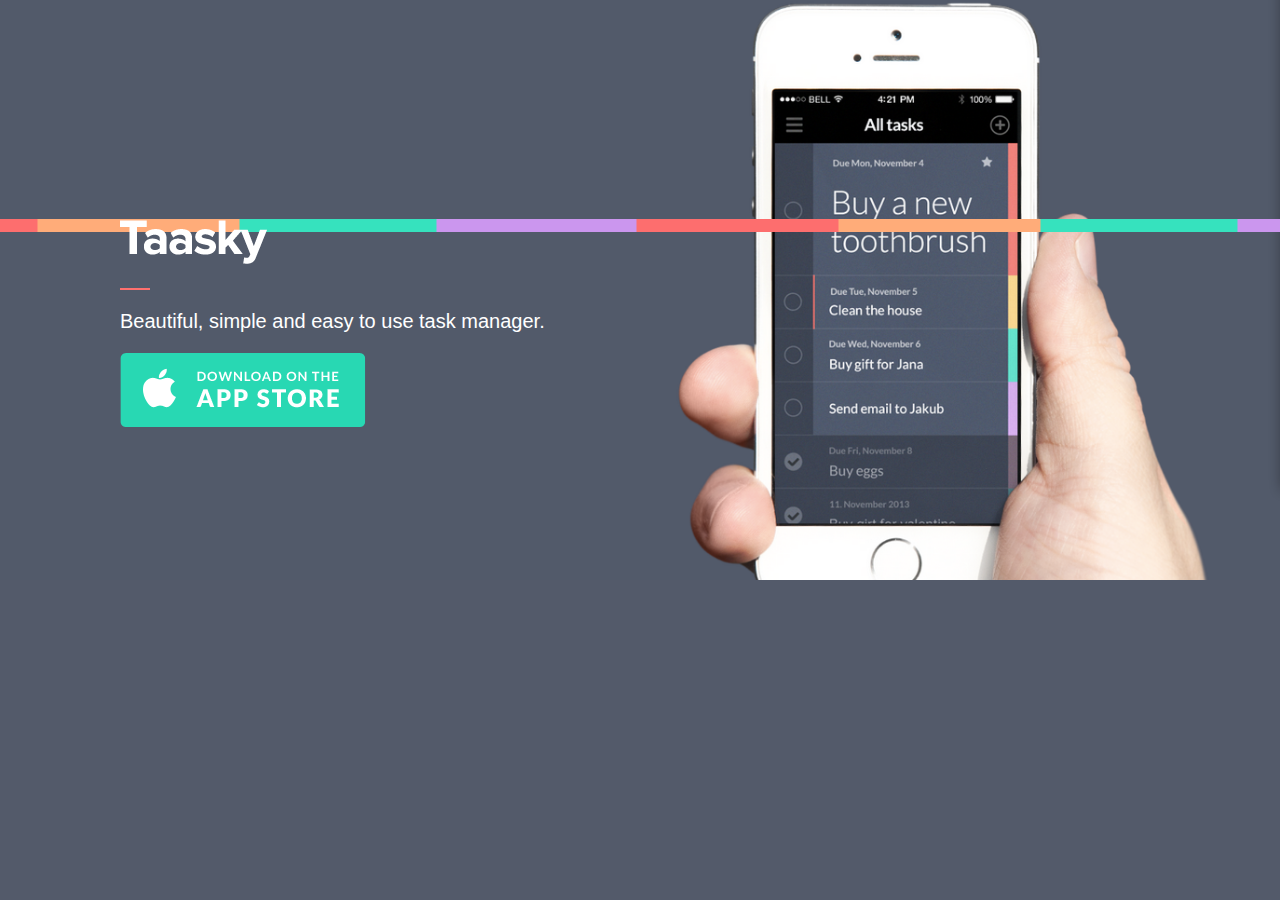
<file: unit3_project/index.html>
<!DOCTYPE HTML>

<html>

 <head>
	<title>Taasky</title>
	<link rel="stylesheet" href="style.css">
</head>

<body>
	<div id="content">
	<img id="taasky-logo" src="imgs/logo-taasky1.png">
	<hr align="left">
	<p>Beautiful, simple and easy to use task manager.</p>
	<a href="https://itunes.apple.com/us/genre/ios/id36?mt=8"><img src="imgs/btn_store1.png" alt="Buy a new toothbrush" />
	</div>
</body>

</html>
</file>
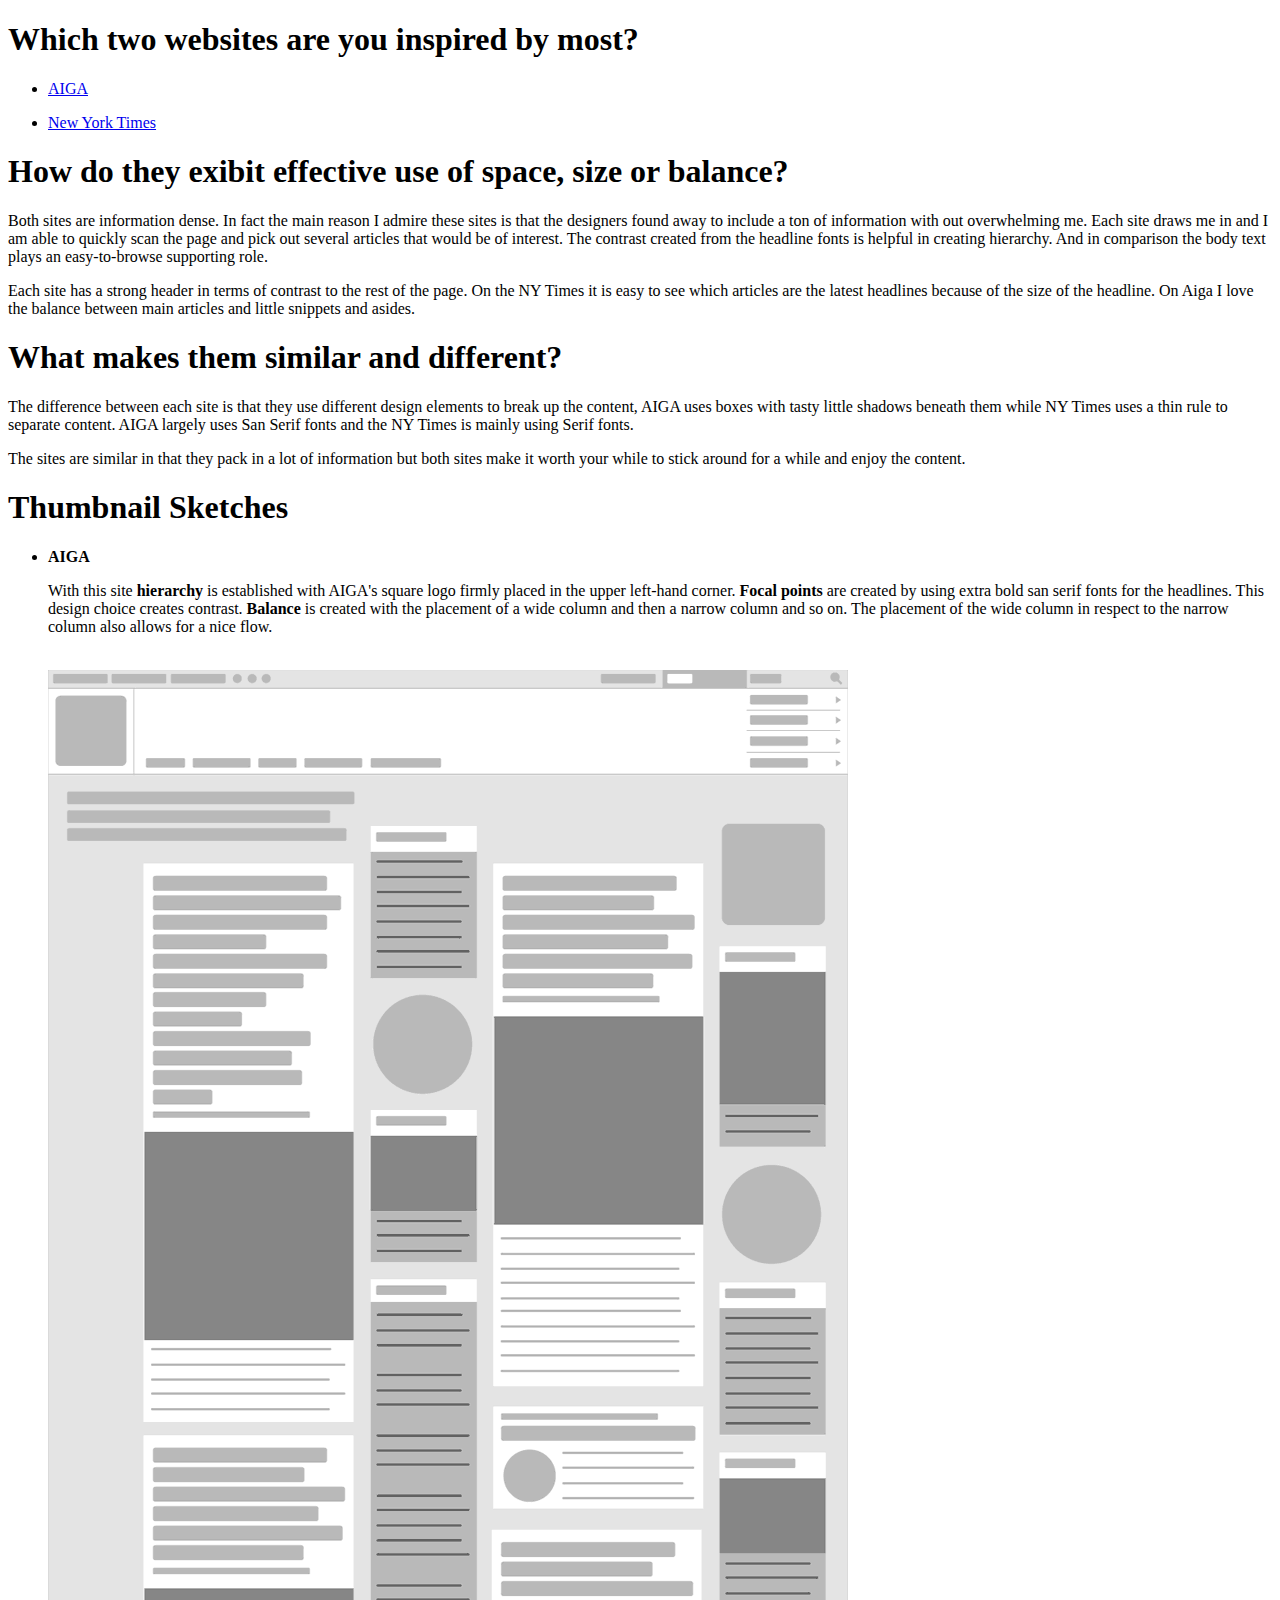
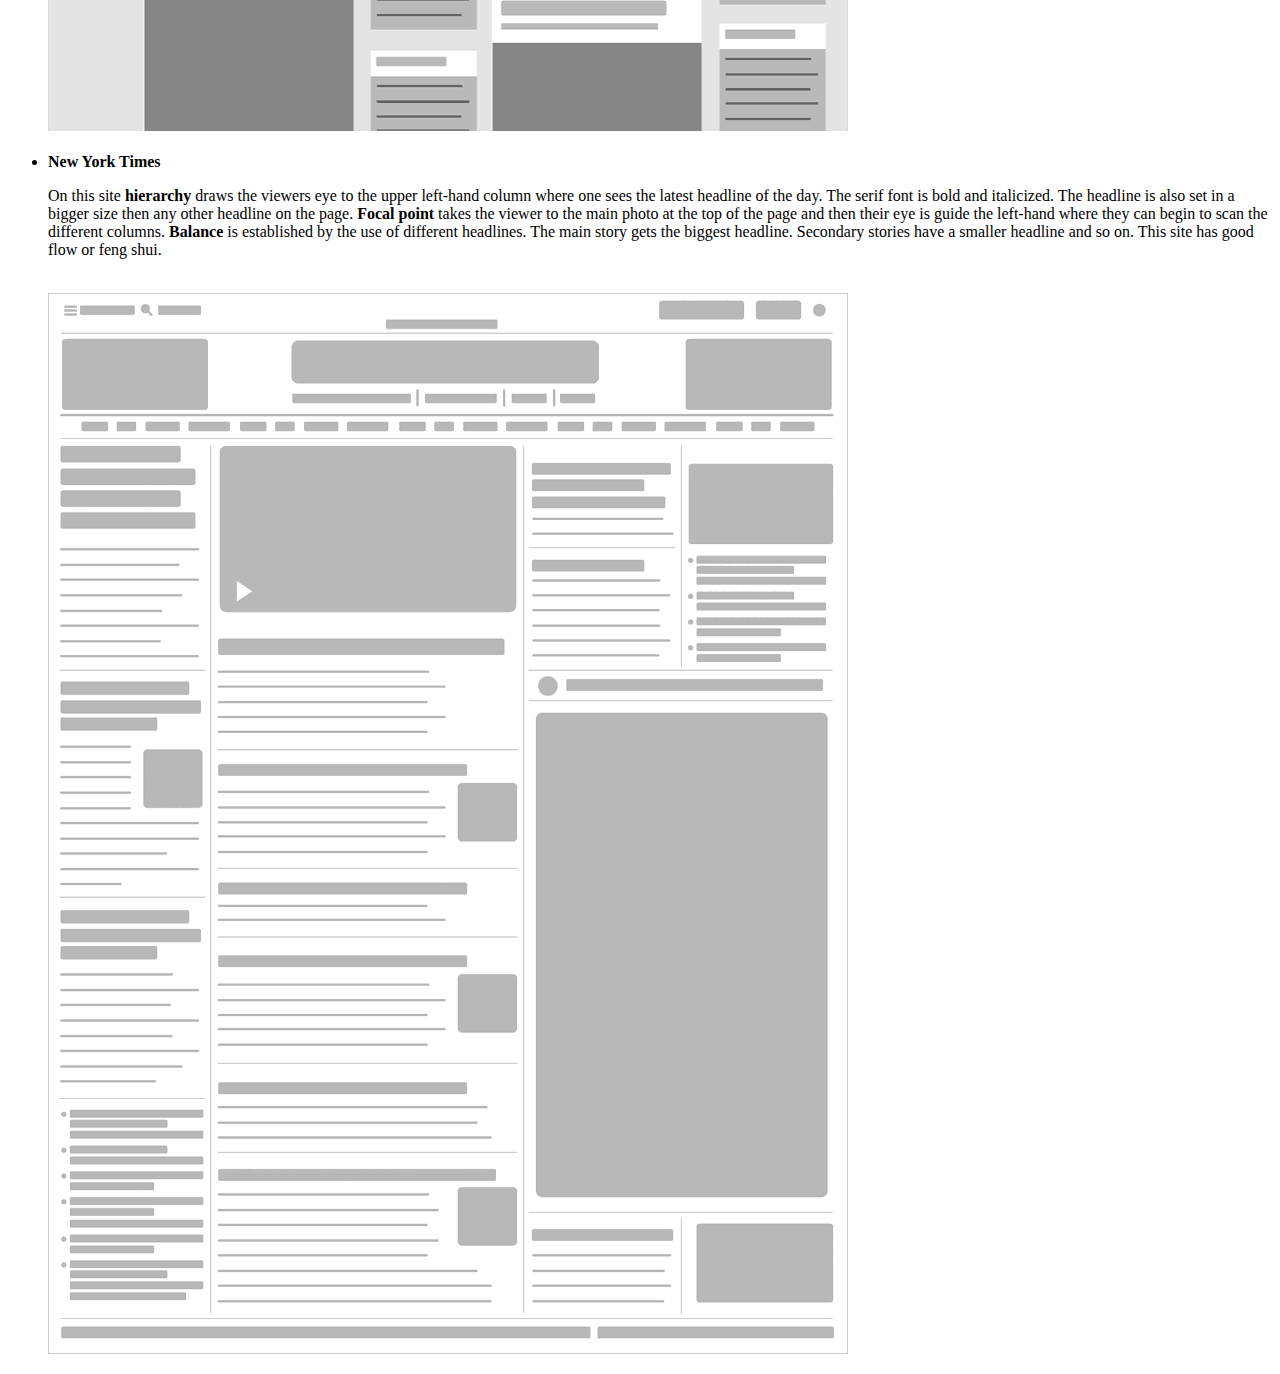
<file: designchallenge1.html>
<!DOCTYPE HTML>

<html>

 <head>

 	<title>Design Challenge 1</title>

 </head>

	<body>

 		<h1>Which two websites are you inspired by most?</h1>
 		<ul>
 			<li><p><a href=http://aiga.org>AIGA</a></p></li>
 			<li><p><a href=http://newyorktimes.com>New York Times</a></p></li>
 		</ul>	

 		<h1>How do they exibit effective use of space, size or balance?</h1>
 		<p>Both sites are information dense. In fact the main reason I admire these sites is that the designers found away to include a ton of information with out overwhelming me. Each site draws me in and I am able to quickly scan the page and pick out several articles that would be of interest. The contrast created from the headline fonts is helpful in creating hierarchy. And in comparison the body text plays an easy-to-browse supporting role.</p> 

 		<p>Each site has a strong header in terms of contrast to the rest of the page. On the NY Times it is easy to see which articles are the latest headlines because of the size of the headline. On Aiga I love the balance between main articles and little snippets and asides. </p>

 		<h1>What makes them similar and different?</h1>
 		<p>The difference between each site is that they use different design elements to break up the content, AIGA uses boxes with tasty little shadows beneath them while NY Times uses a thin rule to separate content. AIGA largely uses San Serif fonts and the NY Times is mainly using Serif fonts.</p>
 		<p>The sites are similar in that they pack in a lot of information but both sites make it worth your while to stick around for a while and enjoy the content.</p>

 		<h1>Thumbnail Sketches</h1>
 		<ul>
 			<li><strong>AIGA</strong><p>With this site <strong>hierarchy</strong> is established with AIGA's square logo firmly placed in the upper left-hand corner. <strong>Focal points</strong> are created by using extra bold san serif fonts for the headlines. This design choice creates contrast. <strong>Balance</strong> is created with the placement of a wide column and then a narrow column and so on. The placement of the wide column in respect to the narrow column also allows for a nice flow.</p><br><img src="designchallenge1_aiga_wf.gif" title="This is a thumbnail sketch of AIGA website home page."></li>
 			<br>
 			<li><strong>New York Times</strong><p>On this site <strong>hierarchy</strong> draws the viewers eye to the upper left-hand column where one sees the latest headline of the day. The serif font is bold and italicized. The headline is also set in a bigger size then any other headline on the page. <strong>Focal point</strong> takes the viewer to the main photo at the top of the page and then their eye is guide the left-hand where they can begin to scan the different columns. <strong>Balance</strong> is established by the use of different headlines. The main story gets the biggest headline. Secondary stories have a smaller headline and so on. This site has good flow or feng shui.</p><br><img src="designchallenge1_nyt_wf.gif" title="This is a thumbnail sketch of New York Times homepage."></li>
 		</ul>

</body>


</html>
</file>
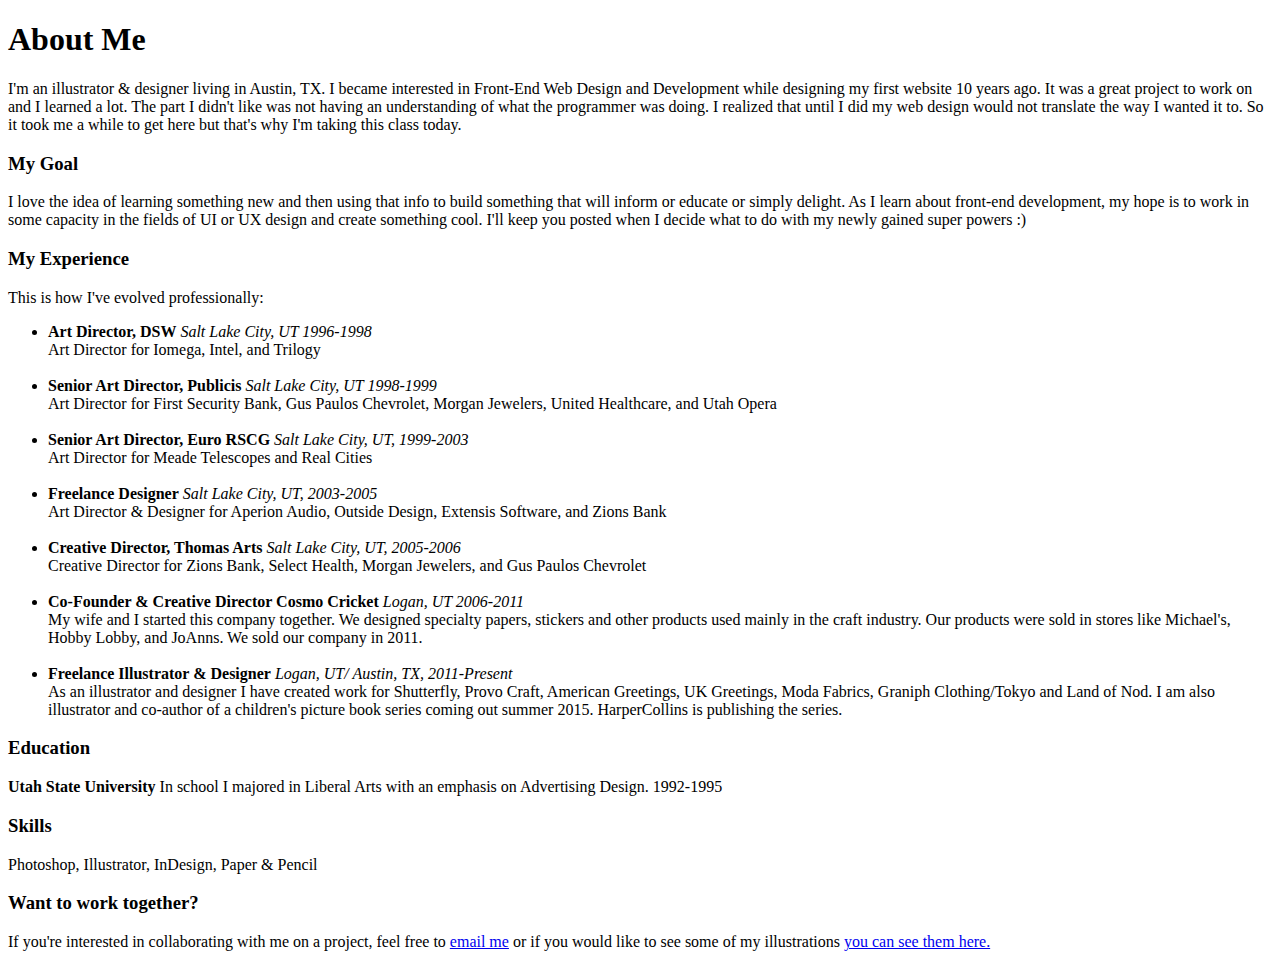
<file: unit1_project/about.html>
<!DOCTYPE html>

<html>

	<head>
		<title>About Eric Comstock</title>
	</head>
	
	<body>
		<h1>About Me</h1>
		<p>I'm an illustrator & designer living in Austin, TX. I became interested in Front-End Web Design and Development while designing my first website 10 years ago. It was a great project to work on and I learned a lot. The part I didn't like was not having an understanding of what the programmer was doing. I realized that until I did my web design would not translate the way I wanted it to. So it took me a while to get here but that's why I'm taking this class today.</p>
		
		<h3>My Goal</h3>
		<p>I love the idea of learning something new and then using that info to build something that will inform or educate or simply delight. As I learn about front-end development, my hope is to work in some capacity in the fields of UI or UX design and create something cool. I'll keep you posted when I decide what to do with my newly gained super powers :)</p>
		
		<h3>My Experience</h3>
		<p>This is how I've evolved professionally:</p>
		
		<ul>
			<li><strong>Art Director, DSW</strong> <em>Salt Lake City, UT 1996-1998</em> 
			<br>Art Director for Iomega, Intel, and Trilogy</li>
			<br>
			<li><strong>Senior Art Director, Publicis</strong> <em>Salt Lake City, UT  1998-1999</em> 
			<br>Art Director for First Security Bank, Gus Paulos Chevrolet, Morgan Jewelers, United Healthcare, and Utah Opera</li>
			<br>
			<li><strong>Senior Art Director, Euro RSCG</strong> <em>Salt Lake City, UT, 1999-2003</em>
			<br>Art Director for Meade Telescopes and Real Cities</li>
			<br>
			<li><strong>Freelance Designer</strong> <em>Salt Lake City, UT, 2003-2005</em> 
			<br>Art Director & Designer for Aperion Audio, Outside Design, Extensis Software, and Zions Bank</li>
			<br>
			<li><strong>Creative Director, Thomas Arts</strong> <em>Salt Lake City, UT, 2005-2006</em> 
			<br>Creative Director for Zions Bank, Select Health, Morgan Jewelers, and Gus Paulos Chevrolet</li>
			<br> 
			<li><strong>Co-Founder & Creative Director Cosmo Cricket</strong> <em>Logan, UT 2006-2011</em>
			<br>My wife and I started this company together. We designed specialty papers, stickers and other products used mainly in the craft industry. Our products were sold in stores like Michael's, Hobby Lobby, and JoAnns. We sold our company in 2011.</li>
			<br>
			<li><strong>Freelance Illustrator & Designer</strong> <em>Logan, UT/ Austin, TX, 2011-Present</em>
			<br>As an illustrator and designer I have created work for Shutterfly, Provo Craft, American Greetings, UK Greetings, Moda Fabrics, Graniph Clothing/Tokyo and Land of Nod. I am also illustrator and co-author of a children's picture book series coming out summer 2015. HarperCollins is publishing the series.</li>
		</ul>

		<h3>Education</h3>
		<p><strong>Utah State University</strong> In school I majored in Liberal Arts with an emphasis on Advertising Design. 1992-1995

		<h3>Skills</h3>
		<p>Photoshop, Illustrator, InDesign, Paper & Pencil</p>

		<h3>Want to work together?</h3>
		<p>If you're interested in collaborating with me on a project, feel free to <a href=mailto:eric@thecomstocks.us>email me</a> or if you would like to see some of my illustrations <a href=http://ericcomstock.us>you can see them here.</a></p>

	</body>	

</html>
</file>
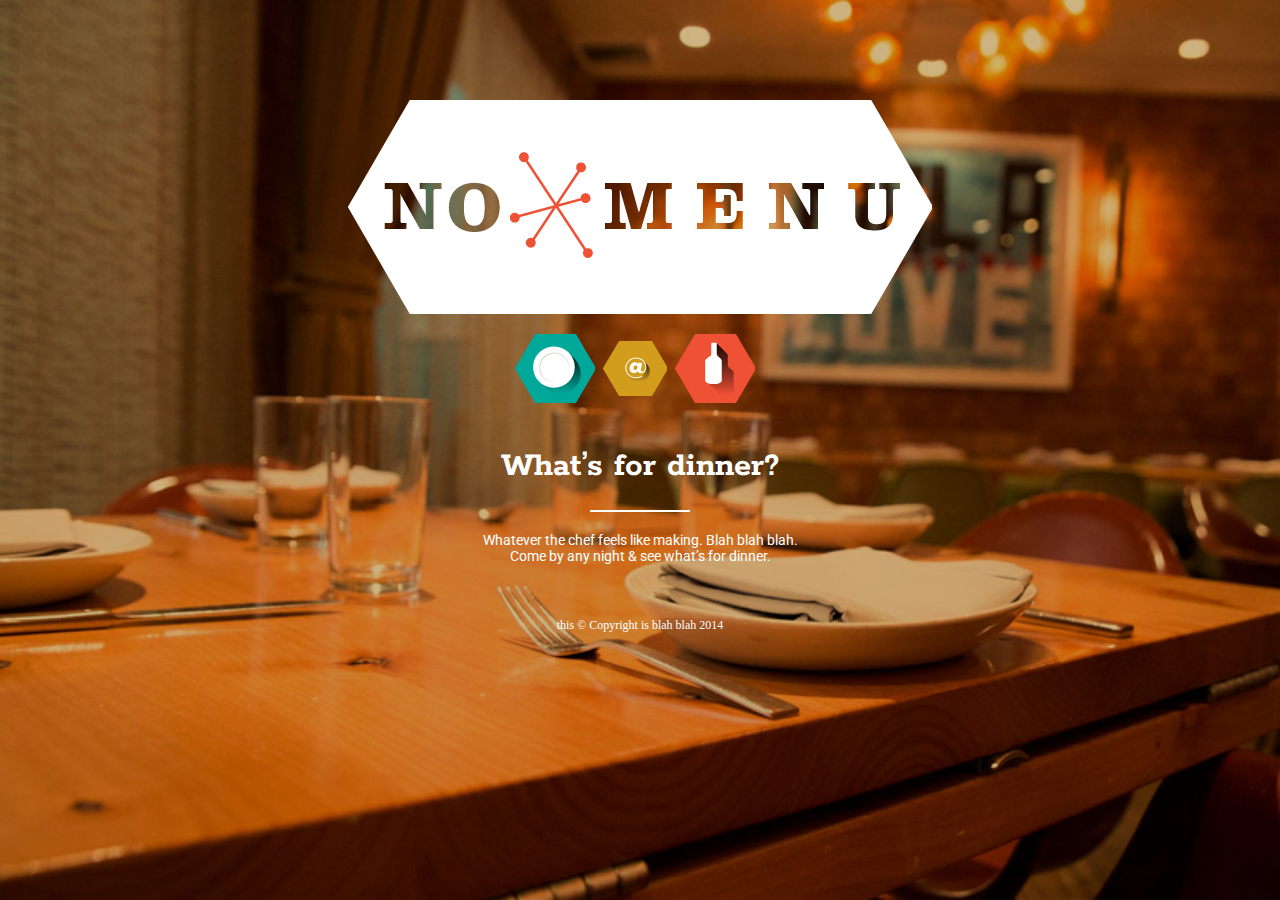
<file: unit4_project/nomenu_index.html>
<!DOCTYPE HTML>

<html>
  
  	<head>
    	<title>NoMenu</title>
    	<link rel="stylesheet" link href="nomenu_style.css">
    	<link href='http://fonts.googleapis.com/css?family=Rokkitt:400,700|Roboto:400,700' rel='stylesheet' type='text/css'>

 	</head>

  	<body>
  		<div id="logo">
  			<a href="http://ericcomstock.us"><img src="assets/nomenu_logo2.png"></a>
  			</div>
  			<ul class="links">
    			<li><a href="http://ericcomstock.us"><img src="assets/entree_history.png"><img src="assets/contact_nomenu.png"><img src="assets/wine_history.png"></a></li>
    		</ul>	
				<!--<div id= "columns">
  				<div class="entree"><img src="assets/entree_history.png"></div>
  				<div class="contact"><img src="assets/contact_nomenu.png"></div>
  				<div class="wine"><img src="assets/wine_history.png"></div>-->
  			<br>
  				<h1>What&rsquo;s for dinner?</h1>
   				<hr>
  				<p>Whatever the chef feels like making. Blah blah blah.<br>Come by any night &amp; see what&rsquo;s for dinner.</p>
  			<footer>this &copy; Copyright is blah blah 2014</footer>	
  		</div>		
	</body>
</file>
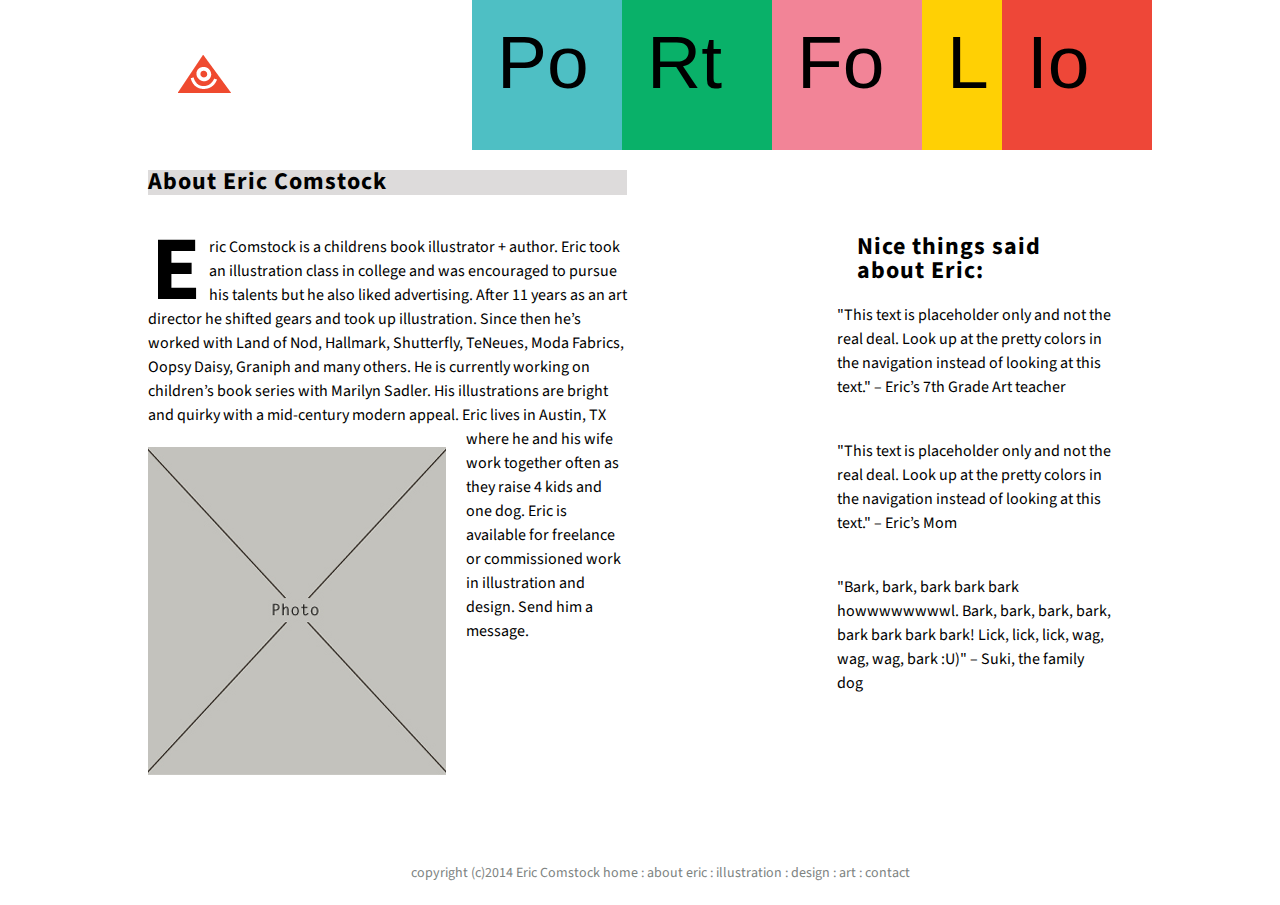
<file: unit5_project/comstockportfolio_index.html>
<!DOCTYPE HTML>

<html>
  
<head>
    <title>Comstock Portfolio</title>
    <link rel="stylesheet" link href="css_reset_style.css">
    <link rel="stylesheet" link href="comstockportfolio_style.css">
    <link href='http://fonts.googleapis.com/css?family=Source+Sans+Pro:400,700,400italic|Source+Code+Pro' rel='stylesheet' type='text/css'>
</head>

<body>

	<div id= "wrapper">
	   <div id="header">
        <div id="logo"><img src="images/ericcomstock_logo_sm.png"></div>
        <ul id="nav">	
          <li id="contact"><a href="">Io</a>
          <li id="art"><a href="">L</a>
          <li id="design"><a href="">Fo</a>
          <li id="illustration"><a href="">Rt</a>
          <li id="about"><a href="">Po</a>  
      	</ul>
      </div><!--end header--> 	
    
    <div id="content">
      <div id="AboutEric">
    		<h1>About Eric Comstock</h1>
      </div>
      <div id="EricText">  
    		<p>
          <span class="firstcharacter">E</span>ric Comstock is a childrens book illustrator + author. Eric took an illustration class in college and was encouraged to pursue his talents but he also liked advertising. After 11 years as an art director he shifted gears and took up illustration. 
    		  Since then he’s worked with Land of Nod, Hallmark, Shutterfly, TeNeues, Moda Fabrics, Oopsy Daisy, Graniph and many others. He is currently working on children’s book series with Marilyn Sadler. His illustrations are bright and quirky with a mid-century modern appeal. <img src="images/ericphoto.jpg" alt="Eric" class="align-left medium">Eric lives in Austin, TX where he and his wife work together often as they raise 4 kids and one dog. 
    		  Eric is available for freelance or commissioned work in illustration and design. Send him a message.
        </p>
    	</div><!--end EricText-->
    	
    	<aside>
     		<div id="NiceThings"><h1>Nice things said <br>about Eric:</h1><div>
     		  <p class="test_bit">"This text is placeholder only and not the real deal. Look up at the pretty colors in the navigation instead of looking at this text." – Eric’s 7th Grade Art teacher</p>
     		  <p class="test_bit">"This text is placeholder only and not the real deal. Look up at the pretty colors in the navigation instead of looking at this text." – Eric’s Mom</p>
     		  <p class="test_bit">"Bark, bark, bark bark bark howwwwwwwwl. Bark, bark, bark, bark, bark bark bark bark! Lick, lick, lick, wag, wag, wag, bark :U)" – Suki, the family dog</p>
      </aside>
     </div><!--end contnent-->  
    
      <div id="footer">
        <h3>copyright (c)2014 Eric Comstock   home : about eric : illustration : design : art : contact</h3>
      </div>

  </div><!--end wrapper-->  	
 
</body>

</html>
</file>
<file: unit3_project/style.css>
body {
  	background: url("imgs/stripes1.png") repeat-x, url("imgs/background.jpg") no-repeat;
  	background-color: #535a6a;
  	background-size: 801px, cover;
  	background-position: center;
  	background-attachment: local;
  	margin: 0px;
  	text-align: left;
}

#content {
	margin-top: 200px;
	margin-left: 100px;
	padding: 20px;
}

hr {
  	background-color: #ff706e;
  	border: none;
  	width: 30px;
  	height: 2px;
  	margin-top: 20px;
}

p {
	font-size: 20px;
	color: white;
	font-family: helvetica, Arial, Verdana, sans-serif;
}

a {
	color: none;
	border: none;
}
</file>
<file: unit4_project/nomenu_style.css>
body {
  	background: url("assets/restaurant_image.jpg") no-repeat;
  	background-size: cover;
  	background-position: right-bottom;
  	background-attachment: fixed;
  	margin: 0px;
  	text-align: center;
  	padding-top: 100px; }

#logo {
	margin: 0%;
	margin: center; }

.links {
	display: inline-block; 
	list-style: none;
	width: 584px; 
	padding-right: 50px; }	

h1 {
	font-size: 35px;
	font-family: 'Rokkitt', serif;
	font-weight: 700;
	color: white; }

hr {
	background-color: #FFF;
  	border: none;
  	width: 100px;
  	height: 2px;
  	margin-top: 20px;
  	margin-bottom: 20px; } 	

p {
	font-family: 'Roboto', sans-serif;
	text-align: center;
	font-size: 14px;
	font-weight: 400;
	color: #FFF; }

footer {
	padding-top: 40px;
	font-size: 12px;
	font-weight: 400;
	color: #FFF; }
</file>
<file: unit5_project/comstockportfolio_style.css>
#wrapper { 
	width: 1024px;
	margin: 0 auto; 
}

#logo {
  float: left;
  padding: 55px 10px 0 50px;
}

#nav {
  font-family:‘Source Code Pro’, Arial, serif; font-weight: 400;
  font-size: 75px;
}

#nav #about a:link { 
  background-color: #4EBFC4; 
  padding: 25px;
  height: 100px;
  width: 100px;
}

#nav #about a:hover:before { 
  content: "About Eric"; 
  font-family:‘Source Sans Pro’, Arial, serif; font-weight: 700;
  font-size: 16px;
}

#nav #illustration a:link { 
  background-color: #09B169; 
  padding: 25px;
  height: 100px;
  width: 100px;
}

#nav #design a:link { 
  background-color: #F28497; 
  padding: 25px;
  height: 100px;
  width: 100px;
}

#nav #art a:link { 
  background-color: #FFD004; 
  padding: 25px;
  height: 100px;
  width: 30px;
}

#nav #contact a:link { 
  background-color: #EE4738; 
  padding: 25px;
  height: 100px;
  width: 100px;
}

a {
  color: black;
  text-decoration: none;
  display: block;
  float: right;
}

#content {
  width: 100%;
  height: 100%;
  background-color: #DDDBDB;
}

/*
#li {
vertical-align: baseline;
line-height: 2em;
width: 150px;
height: 2em;
margin: 25px;
}
*/

h1 {
  font-family: 'Source Sans Pro', sans-serif; font-weight: 700;
  font-size: 1.5em;
  letter-spacing: 1px;
}

#AboutEric {
  float: left;
  background-color: #DDDBDB;
  width: 479px;
  height: 25px;
  margin: 20px 20px 20px 20px;
}

#EricText {
  float: left;
  background-color: white;
  width: 479px;
  height: 650px;
  margin: 20px 20px 20px 20px;
}

.firstcharacter { 
  float: left; color: black; 
  font-size: 91px; 
  line-height: 63px; 
  padding-top: 4px; 
  padding-right: 8px; 
  padding-left: 3px; 
  font-family: 'Source Sans Pro', sans-serif; font-weight: 700; 
}

img.align-left {
  float:left;
  margin: 20px 20px 20px 0px;
}

#NiceThings {
  float: right;
  background-color: white;
  width: 275px;
  height: 85px;
  margin: 20px 20px 20px 20px;
}

.test_bit {
  float: right;
  background-color: white;
  width: 275px;
  background-color: white;
  margin: 20px 20px 20px 20px;
 }

 p {
  font-family: 'Source Sans Pro', sans-serif; font-weight: 400;
  font-size: 16px;
  line-height: 24px;
 } 

h3 {
  font-family: 'Source Sans Pro', sans-serif; font-weight: 400;
  font-size: 14px;
}

#footer {
  color: #7D8381;
  position: absolute;
  text-align: center;
  bottom:0;
  width: 1024px;
  background-color: white;
  margin: 20px 20px 20px 20px;
}

.clearfix:after {
  visibility: hidden;
  display: block;
  font-size: 0;
  content: " ";
  clear: both;
  height: 0;
}
</file>
